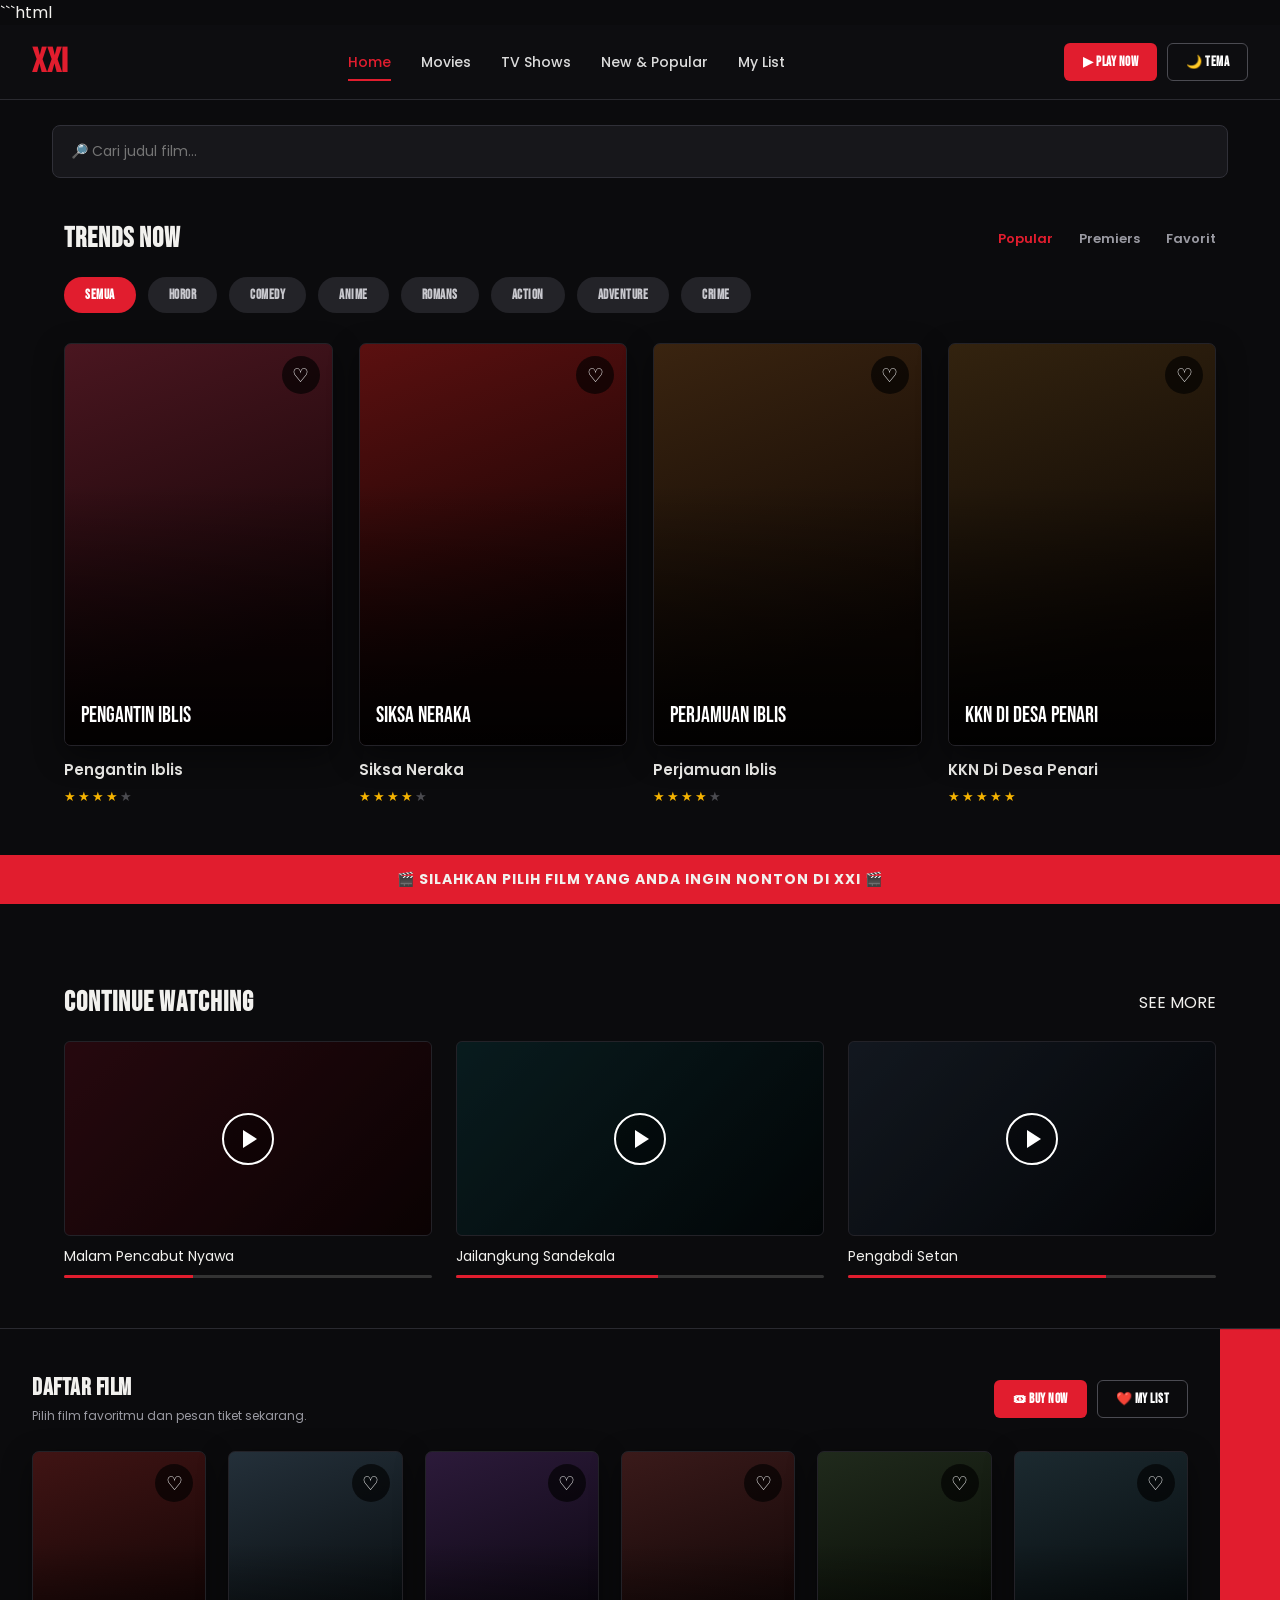
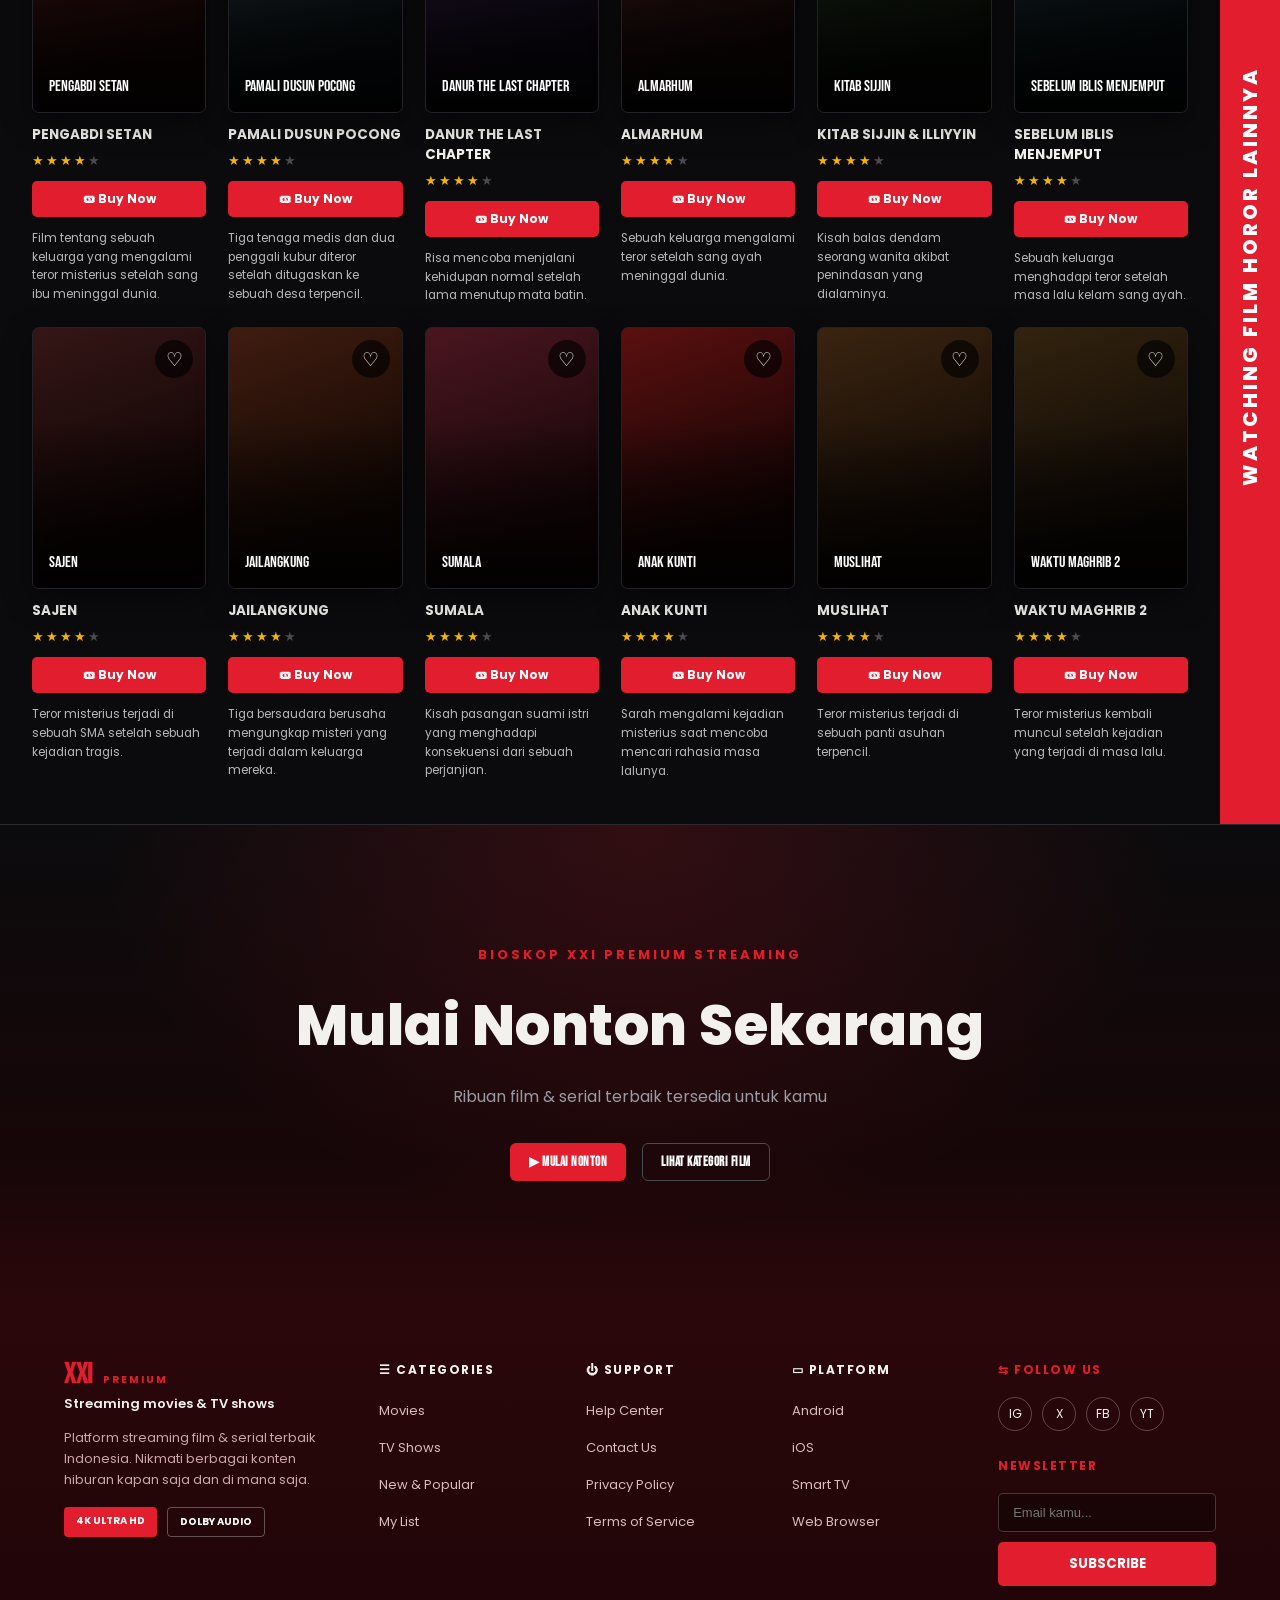
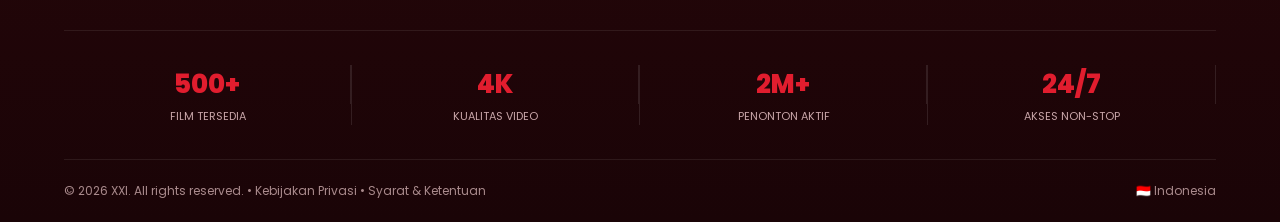
<file: film-bioskop.html>
```html
<!DOCTYPE html>
<html lang="id">

<head>
  <meta charset="UTF-8">
  <meta name="viewport" content="width=device-width, initial-scale=1.0">
  <title>XXI Premium | Film Bioskop</title>

  <link rel="preconnect" href="https://fonts.googleapis.com">
  <link href="https://fonts.googleapis.com/css2?family=Bebas+Neue&family=Poppins:wght@400;500;600;700;800&display=swap"
    rel="stylesheet">

  <style>
    :root {
      --bg: #0b0b0d;
      --card: #17171b;
      --red: #e11d2e;
      --line: #2a2a30;
      --text: #f2f1ee;
      --muted: #9a9aa2;
      --gold: #f5b301;
    }

    * {
      margin: 0;
      padding: 0;
      box-sizing: border-box;
    }

    html {
      scroll-behavior: smooth;
    }

    body {
      background: var(--bg);
      color: var(--text);
      font-family: 'Poppins', sans-serif;
      -webkit-font-smoothing: antialiased;
      transition: .3s;
    }

    body.light {
      --bg: #f4f4f4;
      --card: #ffffff;
      --line: #dddddd;
      --text: #171717;
      --muted: #666;
    }

    h1,
    h2,
    h3,
    .brand,
    .btn,
    .pill {
      font-family: 'Bebas Neue', 'Poppins', sans-serif;
      letter-spacing: .5px;
    }

    a {
      color: inherit;
      text-decoration: none;
    }

    ul {
      list-style: none;
    }

    button {
      font-family: 'Poppins', sans-serif;
    }

    .wrap {
      max-width: 1240px;
      margin: 0 auto;
      padding: 0 32px;
    }

    /* ================= NAVBAR ================= */

    header.top {
      border-bottom: 1px solid var(--line);
      background: rgba(14, 14, 17, .96);
      position: sticky;
      top: 0;
      z-index: 50;
      backdrop-filter: blur(10px);
    }

    .navbar {
      display: flex;
      align-items: center;
      justify-content: space-between;
      padding: 18px 32px;
      gap: 20px;
    }

    .brand {
      color: var(--red);
      font-size: 34px;
      font-weight: 700;
      line-height: 1;
    }

    .navlinks {
      display: flex;
      align-items: center;
      gap: 30px;
    }

    .navlinks a {
      font-size: 14px;
      font-weight: 500;
      color: #fff;
      opacity: .85;
      transition: .2s;
      position: relative;
    }

    .navlinks a:hover,
    .navlinks a.active {
      opacity: 1;
      color: var(--red);
    }

    .navlinks a.active::after {
      content: "";
      position: absolute;
      left: 0;
      right: 0;
      bottom: -8px;
      height: 2px;
      background: var(--red);
    }

    .navactions {
      display: flex;
      gap: 10px;
    }

    .btn {
      font-size: 13px;
      font-weight: 600;
      padding: 10px 18px;
      border-radius: 6px;
      cursor: pointer;
      border: 1px solid transparent;
      white-space: nowrap;
      transition: .2s;
    }

    .btn:hover {
      transform: translateY(-2px);
    }

    .btn-primary {
      background: var(--red);
      color: #fff;
    }

    .btn-primary:hover {
      background: #c8172a;
    }

    .btn-outline {
      background: transparent;
      color: #fff;
      border-color: #4b4b52;
    }

    .btn-outline:hover {
      border-color: #fff;
    }

    /* ================= SEARCH ================= */

    .search-box {
      max-width: 1240px;
      margin: 25px auto 0;
      padding: 0 32px;
    }

    .search-inner {
      position: relative;
    }

    .search-inner input {
      width: 100%;
      padding: 15px 50px 15px 18px;
      background: #17171b;
      border: 1px solid #303038;
      border-radius: 8px;
      color: #fff;
      font-family: 'Poppins';
      font-size: 14px;
      outline: none;
      transition: .2s;
    }

    .search-inner input:focus {
      border-color: var(--red);
    }

    .search-icon {
      position: absolute;
      right: 18px;
      top: 50%;
      transform: translateY(-50%);
      font-size: 20px;
    }

    /* ================= SECTION ================= */

    .section {
      padding: 44px 32px 10px;
    }

    .section-head {
      display: flex;
      align-items: center;
      justify-content: space-between;
      margin-bottom: 22px;
    }

    .section-head h2 {
      font-size: 28px;
      letter-spacing: 1px;
    }

    .tabs {
      display: flex;
      gap: 26px;
      font-size: 13px;
      font-weight: 600;
    }

    .tabs span {
      color: var(--muted);
      cursor: pointer;
    }

    .tabs span.active,
    .tabs span:hover {
      color: var(--red);
    }

    /* ================= PILLS ================= */

    .pills {
      display: flex;
      gap: 12px;
      flex-wrap: wrap;
      margin-bottom: 30px;
    }

    .pill {
      padding: 9px 20px;
      border-radius: 20px;
      background: #232328;
      font-size: 13px;
      font-weight: 600;
      color: #c8c8ce;
      cursor: pointer;
      border: 1px solid transparent;
      transition: .2s;
    }

    .pill.active {
      background: var(--red);
      color: #fff;
    }

    .pill:hover {
      background: #333;
      color: #fff;
    }

    /* ================= MOVIE POSTER ================= */

    .poster {
      aspect-ratio: 2 / 3;
      border-radius: 7px;
      position: relative;
      overflow: hidden;
      display: flex;
      align-items: flex-end;
      padding: 16px;
      box-shadow: 0 10px 30px rgba(0, 0, 0, .45);
      border: 1px solid #232228;
      background-size: cover;
      background-position: center;
      cursor: pointer;
      transition: .3s;
    }

    .poster:hover {
      transform: translateY(-7px);
      box-shadow: 0 18px 35px rgba(0, 0, 0, .6);
    }

    .poster::after {
      content: "";
      position: absolute;
      inset: 0;
      background: linear-gradient(
        180deg,
        rgba(0, 0, 0, 0) 35%,
        rgba(0, 0, 0, .9) 100%
      );
      z-index: 1;
    }

    .poster .ptitle {
      position: relative;
      z-index: 2;
      font-family: 'Bebas Neue';
      font-size: 22px;
      color: #fff;
    }

    .p1 { background: linear-gradient(160deg, #4a1620, #150507 75%); }
    .p2 { background: linear-gradient(160deg, #5b1010, #120303 75%); }
    .p3 { background: linear-gradient(160deg, #3a2410, #100804 75%); }
    .p4 { background: linear-gradient(160deg, #33230f, #0c0704 75%); }
    .p5 { background: linear-gradient(160deg, #401414, #110404 75%); }
    .p6 { background: linear-gradient(160deg, #24303a, #060a0c 75%); }
    .p7 { background: linear-gradient(160deg, #2c1a3a, #0a060f 75%); }
    .p8 { background: linear-gradient(160deg, #3a1a1a, #0f0505 75%); }
    .p9 { background: linear-gradient(160deg, #202a1c, #060a04 75%); }
    .p10 { background: linear-gradient(160deg, #1c2a30, #04090b 75%); }
    .p11 { background: linear-gradient(160deg, #351616, #0d0303 75%); }
    .p12 { background: linear-gradient(160deg, #401c10, #0f0602 75%); }

    /* ================= FAVORITE ================= */

    .favorite {
      position: absolute;
      top: 12px;
      right: 12px;
      z-index: 5;
      width: 38px;
      height: 38px;
      border-radius: 50%;
      border: none;
      background: rgba(0, 0, 0, .65);
      color: #fff;
      font-size: 19px;
      cursor: pointer;
      transition: .2s;
    }

    .favorite:hover {
      transform: scale(1.1);
    }

    .favorite.active {
      color: var(--red);
    }

    /* ================= MOVIE GRID ================= */

    .grid-4 {
      display: grid;
      grid-template-columns: repeat(4, 1fr);
      gap: 26px;
    }

    .movie-meta {
      margin-top: 12px;
    }

    .movie-meta .mtitle {
      font-size: 15px;
      font-weight: 600;
      margin-bottom: 6px;
    }

    .stars {
      color: var(--gold);
      font-size: 13px;
      letter-spacing: 2px;
    }

    .stars .off {
      color: #4a4a4f;
    }

    /* ================= BANNER ================= */

    .banner-strip {
      margin: 38px 0;
      background: var(--red);
      text-align: center;
      padding: 14px 20px;
      font-weight: 700;
      font-size: 14px;
      letter-spacing: 1px;
    }

    /* ================= CONTINUE WATCHING ================= */

    .cw-grid {
      display: grid;
      grid-template-columns: repeat(3, 1fr);
      gap: 24px;
    }

    .cw-item {
      position: relative;
      border-radius: 6px;
      overflow: hidden;
      aspect-ratio: 16 / 8.5;
      display: flex;
      align-items: center;
      justify-content: center;
      border: 1px solid #232228;
      background: linear-gradient(135deg, #3a0d16, #100304);
    }

    .cw2 {
      background: linear-gradient(135deg, #0d2a2e, #03080a);
    }

    .cw3 {
      background: linear-gradient(135deg, #1c2430, #05070a);
    }

    .cw-item::after {
      content: "";
      position: absolute;
      inset: 0;
      background: rgba(0, 0, 0, .35);
    }

    .play-btn {
      position: relative;
      z-index: 2;
      width: 52px;
      height: 52px;
      border-radius: 50%;
      border: 2px solid #fff;
      display: flex;
      align-items: center;
      justify-content: center;
      cursor: pointer;
      background: rgba(0, 0, 0, .35);
      transition: .2s;
    }

    .play-btn:hover {
      transform: scale(1.1);
      background: var(--red);
    }

    .play-btn::after {
      content: "";
      width: 0;
      height: 0;
      margin-left: 4px;
      border-top: 9px solid transparent;
      border-bottom: 9px solid transparent;
      border-left: 14px solid #fff;
    }

    .cw-caption {
      margin-top: 10px;
    }

    .cw-caption p {
      font-size: 14px;
      margin-bottom: 8px;
    }

    .progress {
      height: 3px;
      background: #333;
      border-radius: 2px;
      overflow: hidden;
    }

    .progress span {
      display: block;
      height: 100%;
      background: var(--red);
    }

    /* ================= MOVIE LIST ================= */

    .list-wrap {
      display: flex;
      align-items: stretch;
    }

    .list-main {
      flex: 1;
      padding: 44px 32px;
    }

    .list-top {
      display: flex;
      align-items: center;
      justify-content: space-between;
      margin-bottom: 26px;
      flex-wrap: wrap;
      gap: 16px;
    }

    .grid-6 {
      display: grid;
      grid-template-columns: repeat(6, 1fr);
      gap: 22px;
    }

    .movie-card {
      transition: .3s;
    }

    .movie-card.hidden {
      display: none;
    }

    .movie-card .poster {
      margin-bottom: 12px;
    }

    .movie-card .mtitle {
      font-size: 13.5px;
      text-transform: uppercase;
      font-weight: 700;
      margin-bottom: 6px;
    }

    .buy-btn {
      display: block;
      width: 100%;
      text-align: center;
      background: var(--red);
      color: #fff;
      font-size: 12px;
      font-weight: 700;
      padding: 9px 0;
      border-radius: 5px;
      margin: 10px 0 12px;
      cursor: pointer;
      border: none;
    }

    .buy-btn:hover {
      background: #c8172a;
    }

    .desc {
      font-size: 11.8px;
      line-height: 1.6;
      color: #b7b6bc;
    }

    .side-banner {
      writing-mode: vertical-rl;
      transform: rotate(180deg);
      background: var(--red);
      color: #fff;
      font-weight: 800;
      font-size: 20px;
      letter-spacing: 3px;
      display: flex;
      align-items: center;
      justify-content: center;
      width: 60px;
      flex-shrink: 0;
    }

    /* ================= HERO ================= */

    .hero {
      position: relative;
      padding: 120px 32px;
      text-align: center;
      overflow: hidden;
      background:
        radial-gradient(
          ellipse at 50% 0%,
          rgba(225, 29, 46, .18),
          transparent 60%
        ),
        linear-gradient(
          180deg,
          #0b0b0d 0%,
          #170608 70%,
          #2a070a 100%
        );
      border-top: 1px solid var(--line);
    }

    .hero-inner {
      position: relative;
      z-index: 2;
    }

    .eyebrow {
      color: var(--red);
      font-size: 13px;
      font-weight: 700;
      letter-spacing: 3px;
      margin-bottom: 18px;
    }

    .hero h1 {
      font-size: 56px;
      font-weight: 800;
      font-family: 'Poppins', sans-serif;
      margin-bottom: 16px;
    }

    .hero p {
      color: var(--muted);
      font-size: 16px;
      margin-bottom: 34px;
    }

    .hero-btns {
      display: flex;
      gap: 16px;
      justify-content: center;
    }

    /* ================= FOOTER ================= */

    footer {
      background: linear-gradient(180deg, #2a070a 0%, #1a0407 100%);
      padding: 60px 32px 0;
    }

    .footer-grid {
      display: grid;
      grid-template-columns: 1.3fr .8fr .8fr .8fr 1fr;
      gap: 32px;
      padding-bottom: 44px;
      border-bottom: 1px solid rgba(255, 255, 255, .08);
    }

    .footer-brand .brand {
      font-size: 28px;
      display: inline-block;
    }

    .tagline {
      font-size: 10px;
      letter-spacing: 2px;
      color: var(--red);
      font-weight: 700;
      margin-left: 6px;
    }

    .footer-sub {
      font-size: 13px;
      font-weight: 600;
      margin: 4px 0 14px;
    }

    .footer-desc {
      font-size: 13px;
      color: #c9a6a9;
      line-height: 1.6;
      margin-bottom: 16px;
    }

    .badges {
      display: flex;
      gap: 10px;
    }

    .badge {
      font-size: 10px;
      font-weight: 700;
      padding: 6px 12px;
      border-radius: 4px;
    }

    .badge.red {
      background: var(--red);
      color: #fff;
    }

    .badge.outline {
      border: 1px solid rgba(255, 255, 255, .3);
      color: #fff;
    }

    .footer-col h4 {
      font-size: 12px;
      letter-spacing: 1.5px;
      margin-bottom: 18px;
    }

    .footer-col ul li {
      margin-bottom: 12px;
    }

    .footer-col ul li a {
      font-size: 13px;
      color: #d8bcbe;
    }

    .footer-col ul li a:hover {
      color: #fff;
    }

    .social {
      display: flex;
      gap: 10px;
      margin-bottom: 26px;
    }

    .social a {
      width: 34px;
      height: 34px;
      border-radius: 50%;
      border: 1px solid rgba(255, 255, 255, .25);
      display: flex;
      align-items: center;
      justify-content: center;
      font-size: 12px;
    }

    .social a:hover {
      background: var(--red);
    }

    .newsletter-input {
      width: 100%;
      padding: 11px 14px;
      border-radius: 5px;
      border: 1px solid rgba(255, 255, 255, .2);
      background: rgba(0, 0, 0, .3);
      color: #fff;
      font-size: 13px;
      margin-bottom: 10px;
    }

    .subscribe-btn {
      width: 100%;
      background: var(--red);
      color: #fff;
      border: none;
      padding: 12px;
      border-radius: 5px;
      font-weight: 700;
      cursor: pointer;
    }

    .stats-bar {
      display: grid;
      grid-template-columns: repeat(4, 1fr);
      text-align: center;
      padding: 34px 0;
    }

    .stats-bar div {
      border-right: 1px solid rgba(255, 255, 255, .1);
    }

    .stats-bar div:last-child {
      border-right: none;
    }

    .stats-bar .num {
      font-size: 26px;
      font-weight: 800;
      color: var(--red);
    }

    .stats-bar .label {
      font-size: 11px;
      color: #c9a6a9;
      margin-top: 4px;
    }

    .footer-bottom {
      display: flex;
      justify-content: space-between;
      padding: 22px 0;
      border-top: 1px solid rgba(255, 255, 255, .08);
      font-size: 12px;
      color: #a98a8c;
    }

    /* ================= MODAL ================= */

    .modal-overlay {
      position: fixed;
      inset: 0;
      background: rgba(0, 0, 0, .78);
      display: none;
      align-items: center;
      justify-content: center;
      z-index: 200;
      padding: 20px;
      backdrop-filter: blur(5px);
    }

    .modal-overlay.open {
      display: flex;
    }

    .modal-box {
      background: #151518;
      border: 1px solid var(--line);
      border-radius: 10px;
      width: 100%;
      max-width: 440px;
      max-height: 90vh;
      overflow-y: auto;
      padding: 28px;
      position: relative;
      box-shadow: 0 20px 60px rgba(0, 0, 0, .6);
      animation: modalPop .2s ease;
    }

    @keyframes modalPop {
      from {
        opacity: 0;
        transform: scale(.96);
      }

      to {
        opacity: 1;
        transform: scale(1);
      }
    }

    .modal-close {
      position: absolute;
      top: 14px;
      right: 16px;
      background: none;
      border: none;
      color: var(--muted);
      font-size: 20px;
      cursor: pointer;
    }

    .modal-eyebrow {
      color: var(--red);
      font-size: 12px;
      font-weight: 700;
      letter-spacing: 1.5px;
      margin-bottom: 6px;
    }

    .modal-title {
      font-size: 22px;
      font-weight: 700;
      margin-bottom: 20px;
    }

    .field {
      margin-bottom: 16px;
    }

    .field label {
      display: block;
      font-size: 12px;
      font-weight: 600;
      color: var(--muted);
      margin-bottom: 7px;
    }

    .field input,
    .field select {
      width: 100%;
      padding: 11px 13px;
      border-radius: 6px;
      border: 1px solid #33333a;
      background: #0e0e11;
      color: #fff;
      font-size: 13px;
    }

    /* ================= SEAT ================= */

    .screen {
      text-align: center;
      padding: 9px;
      margin: 10px 0 20px;
      background: #333;
      border-radius: 50%;
      font-size: 11px;
      letter-spacing: 2px;
      color: #bbb;
    }

    .seat-grid {
      display: grid;
      grid-template-columns: repeat(6, 1fr);
      gap: 7px;
      margin-bottom: 18px;
    }

    .seat {
      border: none;
      border-radius: 5px;
      padding: 8px 2px;
      background: #33343a;
      color: #fff;
      cursor: pointer;
      font-size: 10px;
      transition: .2s;
    }

    .seat:hover {
      background: #555;
    }

    .seat.selected {
      background: var(--red);
    }

    .seat.occupied {
      background: #161619;
      color: #555;
      cursor: not-allowed;
    }

    .seat-info {
      font-size: 12px;
      color: var(--muted);
      margin-bottom: 15px;
    }

    .modal-submit {
      width: 100%;
      background: var(--red);
      color: #fff;
      border: none;
      padding: 13px;
      border-radius: 6px;
      font-weight: 700;
      cursor: pointer;
    }

    /* ================= DETAIL MODAL ================= */

    .detail-poster {
      height: 230px;
      border-radius: 8px;
      margin-bottom: 18px;
      background-size: cover;
      background-position: center;
      display: flex;
      align-items: flex-end;
      padding: 18px;
      position: relative;
      overflow: hidden;
    }

    .detail-poster::after {
      content: "";
      position: absolute;
      inset: 0;
      background: linear-gradient(transparent, rgba(0, 0, 0, .9));
    }

    .detail-poster h2 {
      position: relative;
      z-index: 2;
      font-size: 30px;
    }

    .detail-info {
      display: flex;
      gap: 10px;
      flex-wrap: wrap;
      margin-bottom: 15px;
    }

    .detail-tag {
      padding: 5px 10px;
      background: #29292e;
      border-radius: 15px;
      font-size: 11px;
      color: #ccc;
    }

    .detail-desc {
      color: #aaa;
      font-size: 13px;
      line-height: 1.7;
      margin-bottom: 20px;
    }

    /* ================= CONFIRM ================= */

    .confirm-view {
      display: none;
      text-align: center;
    }

    .confirm-view.show {
      display: block;
    }

    .confirm-icon {
      width: 56px;
      height: 56px;
      border-radius: 50%;
      background: rgba(225, 29, 46, .15);
      color: var(--red);
      font-size: 28px;
      display: flex;
      align-items: center;
      justify-content: center;
      margin: 0 auto 16px;
    }

    .confirm-view h3 {
      margin-bottom: 8px;
    }

    .confirm-view p {
      font-size: 13px;
      color: var(--muted);
      margin-bottom: 18px;
      line-height: 1.6;
    }

    .confirm-detail {
      background: #0e0e11;
      border: 1px solid #232228;
      border-radius: 8px;
      padding: 14px 16px;
      text-align: left;
      font-size: 13px;
      margin-bottom: 18px;
    }

    .confirm-detail div {
      display: flex;
      justify-content: space-between;
      padding: 5px 0;
      gap: 20px;
    }

    .confirm-detail span:first-child {
      color: var(--muted);
    }

    .confirm-detail span:last-child {
      font-weight: 600;
      text-align: right;
    }

    .modal-done-btn {
      width: 100%;
      background: transparent;
      border: 1px solid #4b4b52;
      color: #fff;
      padding: 12px;
      border-radius: 6px;
      cursor: pointer;
    }

    /* ================= TOAST ================= */

    .toast {
      position: fixed;
      bottom: 28px;
      right: 28px;
      z-index: 300;
      background: #151518;
      border: 1px solid var(--line);
      border-left: 4px solid var(--red);
      border-radius: 8px;
      padding: 16px 20px;
      display: flex;
      align-items: center;
      gap: 12px;
      box-shadow: 0 12px 40px rgba(0, 0, 0, .5);
      transform: translateY(30px);
      opacity: 0;
      pointer-events: none;
      transition: .3s;
      max-width: 330px;
    }

    .toast.show {
      transform: translateY(0);
      opacity: 1;
    }

    .toast-icon {
      width: 32px;
      height: 32px;
      border-radius: 50%;
      background: rgba(225, 29, 46, .15);
      color: var(--red);
      display: flex;
      align-items: center;
      justify-content: center;
    }

    .toast-text strong {
      display: block;
      font-size: 13px;
    }

    .toast-text span {
      font-size: 12px;
      color: var(--muted);
    }

    /* ================= TRAILER ================= */

    .trailer-box {
      max-width: 700px;
    }

    .trailer-screen {
      aspect-ratio: 16 / 9;
      background:
        radial-gradient(circle, #451018, #080809 70%);
      border-radius: 8px;
      display: flex;
      align-items: center;
      justify-content: center;
      position: relative;
      overflow: hidden;
      margin-bottom: 18px;
    }

    .trailer-screen::before {
      content: "TRAILER";
      position: absolute;
      font-family: 'Bebas Neue';
      font-size: 70px;
      color: rgba(255, 255, 255, .06);
      letter-spacing: 8px;
    }

    .big-play {
      width: 70px;
      height: 70px;
      border-radius: 50%;
      background: var(--red);
      color: #fff;
      border: none;
      font-size: 25px;
      cursor: pointer;
      z-index: 2;
    }

    /* ================= BACK TOP ================= */

    #backTop {
      position: fixed;
      bottom: 28px;
      left: 28px;
      width: 44px;
      height: 44px;
      border-radius: 50%;
      border: none;
      background: var(--red);
      color: #fff;
      font-size: 18px;
      cursor: pointer;
      display: none;
      z-index: 100;
      box-shadow: 0 5px 20px rgba(0, 0, 0, .4);
    }

    #backTop.show {
      display: block;
    }

    /* ================= RESPONSIVE ================= */

    @media (max-width: 980px) {

      .navlinks {
        display: none;
      }

      .grid-4 {
        grid-template-columns: repeat(2, 1fr);
      }

      .grid-6 {
        grid-template-columns: repeat(3, 1fr);
      }

      .cw-grid {
        grid-template-columns: 1fr;
      }

      .footer-grid {
        grid-template-columns: 1fr 1fr;
      }

      .footer-brand {
        grid-column: 1 / -1;
      }

      .hero h1 {
        font-size: 38px;
      }

      .stats-bar {
        grid-template-columns: repeat(2, 1fr);
        row-gap: 20px;
      }
    }

    @media (max-width: 560px) {

      .navbar {
        padding: 16px;
      }

      .navactions .btn-outline {
        display: none;
      }

      .search-box {
        padding: 0 16px;
      }

      .section {
        padding-left: 16px;
        padding-right: 16px;
      }

      .grid-4,
      .grid-6 {
        grid-template-columns: repeat(2, 1fr);
        gap: 14px;
      }

      .footer-grid {
        grid-template-columns: 1fr;
      }

      .side-banner {
        display: none;
      }

      .list-main {
        padding: 30px 16px;
      }

      .hero {
        padding: 80px 20px;
      }

      .hero h1 {
        font-size: 32px;
      }

      .footer-bottom {
        flex-direction: column;
        gap: 10px;
      }

      .seat-grid {
        gap: 5px;
      }

      .seat {
        font-size: 9px;
        padding: 7px 1px;
      }
    }
  </style>
</head>

<body>

  <!-- ================= NAVBAR ================= -->

  <header class="top">
    <div class="navbar">

      <div class="brand">XXI</div>

      <nav class="navlinks">
        <a href="#" class="active">Home</a>
        <a href="#movies">Movies</a>
        <a href="#continue">TV Shows</a>
        <a href="#movies">New & Popular</a>
        <a href="#myList">My List</a>
      </nav>

      <div class="navactions">
        <button class="btn btn-primary" onclick="openTrailer('Film Pilihan XXI')">
          ▶ Play Now
        </button>

        <button class="btn btn-outline" onclick="toggleTheme()">
          🌙 Tema
        </button>
      </div>

    </div>
  </header>


  <!-- ================= SEARCH ================= -->

  <div class="search-box">
    <div class="search-inner">
      <input
        type="text"
        id="searchInput"
        placeholder="🔎 Cari judul film..."
        onkeyup="searchMovie()">
    </div>
  </div>


  <!-- ================= TRENDS ================= -->

  <section class="section">

    <div class="wrap">

      <div class="section-head">
        <h2>Trends Now</h2>

        <div class="tabs">
          <span class="active">Popular</span>
          <span>Premiers</span>
          <span>Favorit</span>
        </div>
      </div>


      <div class="pills genre-filter">

        <div class="pill active" data-genre="all">Semua</div>
        <div class="pill" data-genre="Horor">Horor</div>
        <div class="pill" data-genre="Comedy">Comedy</div>
        <div class="pill" data-genre="Anime">Anime</div>
        <div class="pill" data-genre="Romans">Romans</div>
        <div class="pill" data-genre="Action">Action</div>
        <div class="pill" data-genre="Adventure">Adventure</div>
        <div class="pill" data-genre="Crime">Crime</div>

      </div>


      <div class="grid-4">

        <div class="trend-card">
          <div class="poster p1"
            onclick="openDetail('Pengantin Iblis','Horor','8.5','1j 40m','Film ini menceritakan kisah misterius dan teror yang dialami sebuah keluarga.')">

            <button class="favorite"
              onclick="toggleFavorite(event,this,'Pengantin Iblis')">♡</button>

            <span class="ptitle">PENGANTIN IBLIS</span>
          </div>

          <div class="movie-meta">
            <div class="mtitle">Pengantin Iblis</div>
            <div class="stars">★★★★<span class="off">★</span></div>
          </div>
        </div>


        <div class="trend-card">
          <div class="poster p2"
            onclick="openDetail('Siksa Neraka','Horor','8.2','1j 35m','Film horor tentang perjalanan mengerikan yang penuh misteri.')">

            <button class="favorite"
              onclick="toggleFavorite(event,this,'Siksa Neraka')">♡</button>

            <span class="ptitle">SIKSA NERAKA</span>
          </div>

          <div class="movie-meta">
            <div class="mtitle">Siksa Neraka</div>
            <div class="stars">★★★★<span class="off">★</span></div>
          </div>
        </div>


        <div class="trend-card">
          <div class="poster p3"
            onclick="openDetail('Perjamuan Iblis','Horor','8.0','1j 45m','Kisah keluarga yang menghadapi kejadian misterius setelah sebuah perjamuan.')">

            <button class="favorite"
              onclick="toggleFavorite(event,this,'Perjamuan Iblis')">♡</button>

            <span class="ptitle">PERJAMUAN IBLIS</span>
          </div>

          <div class="movie-meta">
            <div class="mtitle">Perjamuan Iblis</div>
            <div class="stars">★★★★<span class="off">★</span></div>
          </div>
        </div>


        <div class="trend-card">
          <div class="poster p4"
            onclick="openDetail('KKN Di Desa Penari','Horor','8.7','1j 50m','Sekelompok mahasiswa mengalami kejadian misterius ketika melakukan kegiatan di sebuah desa.')">

            <button class="favorite"
              onclick="toggleFavorite(event,this,'KKN Di Desa Penari')">♡</button>

            <span class="ptitle">KKN DI DESA PENARI</span>
          </div>

          <div class="movie-meta">
            <div class="mtitle">KKN Di Desa Penari</div>
            <div class="stars">★★★★★</div>
          </div>
        </div>

      </div>

    </div>

  </section>


  <div class="banner-strip">
    🎬 SILAHKAN PILIH FILM YANG ANDA INGIN NONTON DI XXI 🎬
  </div>


  <!-- ================= CONTINUE WATCHING ================= -->

  <section class="section" id="continue">

    <div class="wrap">

      <div class="section-head">
        <h2>Continue Watching</h2>
        <span class="see-more">SEE MORE</span>
      </div>

      <div class="cw-grid">

        <div>
          <div class="cw-item cw1">
            <div class="play-btn"
              onclick="openTrailer('Malam Pencabut Nyawa')"></div>
          </div>

          <div class="cw-caption">
            <p>Malam Pencabut Nyawa</p>
            <div class="progress">
              <span style="width:35%;"></span>
            </div>
          </div>
        </div>


        <div>
          <div class="cw-item cw2">
            <div class="play-btn"
              onclick="openTrailer('Jailangkung Sandekala')"></div>
          </div>

          <div class="cw-caption">
            <p>Jailangkung Sandekala</p>
            <div class="progress">
              <span style="width:55%;"></span>
            </div>
          </div>
        </div>


        <div>
          <div class="cw-item cw3">
            <div class="play-btn"
              onclick="openTrailer('Pengabdi Setan')"></div>
          </div>

          <div class="cw-caption">
            <p>Pengabdi Setan</p>
            <div class="progress">
              <span style="width:70%;"></span>
            </div>
          </div>
        </div>

      </div>

    </div>

  </section>


  <!-- ================= DAFTAR FILM ================= -->

  <section id="movies" style="border-top:1px solid var(--line); margin-top:40px;">

    <div class="list-wrap">

      <div class="list-main">

        <div class="list-top">

          <div>
            <h2>Daftar Film</h2>
            <p style="color:var(--muted);font-size:12px;margin-top:5px;">
              Pilih film favoritmu dan pesan tiket sekarang.
            </p>
          </div>

          <div class="navactions">
            <button class="btn btn-primary"
              onclick="openBooking('')">
              🎟 Buy Now
            </button>

            <button class="btn btn-outline"
              onclick="showMyList()">
              ❤️ My List
            </button>
          </div>

        </div>


        <div class="grid-6" id="movieGrid">


          <!-- FILM 1 -->

          <div class="movie-card"
            data-title="Pengabdi Setan"
            data-genre="Horor">

            <div class="poster p5"
              onclick="openDetail('Pengabdi Setan','Horor','8.8','1j 47m','Sebuah keluarga mengalami teror misterius setelah meninggalnya sang ibu.')">

              <button class="favorite"
                onclick="toggleFavorite(event,this,'Pengabdi Setan')">♡</button>

              <span class="ptitle" style="font-size:16px;">
                PENGABDI SETAN
              </span>

            </div>

            <div class="mtitle">Pengabdi Setan</div>

            <div class="stars">
              ★★★★<span class="off">★</span>
            </div>

            <button class="buy-btn"
              onclick="openBooking('Pengabdi Setan')">
              🎟 Buy Now
            </button>

            <p class="desc">
              Film tentang sebuah keluarga yang mengalami teror misterius setelah sang ibu meninggal dunia.
            </p>

          </div>


          <!-- FILM 2 -->

          <div class="movie-card"
            data-title="Pamali Dusun Pocong"
            data-genre="Horor">

            <div class="poster p6"
              onclick="openDetail('Pamali Dusun Pocong','Horor','8.1','1j 38m','Tiga tenaga medis dan dua penggali kubur mendapat tugas di sebuah desa terpencil.')">

              <button class="favorite"
                onclick="toggleFavorite(event,this,'Pamali Dusun Pocong')">♡</button>

              <span class="ptitle" style="font-size:16px;">
                PAMALI DUSUN POCONG
              </span>

            </div>

            <div class="mtitle">Pamali Dusun Pocong</div>

            <div class="stars">
              ★★★★<span class="off">★</span>
            </div>

            <button class="buy-btn"
              onclick="openBooking('Pamali Dusun Pocong')">
              🎟 Buy Now
            </button>

            <p class="desc">
              Tiga tenaga medis dan dua penggali kubur diteror setelah ditugaskan ke sebuah desa terpencil.
            </p>

          </div>


          <!-- FILM 3 -->

          <div class="movie-card"
            data-title="Danur The Last Chapter"
            data-genre="Horor">

            <div class="poster p7"
              onclick="openDetail('Danur The Last Chapter','Horor','8.0','1j 42m','Risa mencoba menjalani hidup normal setelah bertahun-tahun berhubungan dengan teman-teman hantunya.')">

              <button class="favorite"
                onclick="toggleFavorite(event,this,'Danur The Last Chapter')">♡</button>

              <span class="ptitle" style="font-size:16px;">
                DANUR THE LAST CHAPTER
              </span>

            </div>

            <div class="mtitle">Danur The Last Chapter</div>

            <div class="stars">
              ★★★★<span class="off">★</span>
            </div>

            <button class="buy-btn"
              onclick="openBooking('Danur The Last Chapter')">
              🎟 Buy Now
            </button>

            <p class="desc">
              Risa mencoba menjalani kehidupan normal setelah lama menutup mata batin.
            </p>

          </div>


          <!-- FILM 4 -->

          <div class="movie-card"
            data-title="Almarhum"
            data-genre="Horor">

            <div class="poster p8"
              onclick="openDetail('Almarhum','Horor','8.3','1j 40m','Sebuah keluarga mengalami kejadian misterius setelah sang ayah meninggal dunia.')">

              <button class="favorite"
                onclick="toggleFavorite(event,this,'Almarhum')">♡</button>

              <span class="ptitle" style="font-size:16px;">
                ALMARHUM
              </span>

            </div>

            <div class="mtitle">Almarhum</div>

            <div class="stars">
              ★★★★<span class="off">★</span>
            </div>

            <button class="buy-btn"
              onclick="openBooking('Almarhum')">
              🎟 Buy Now
            </button>

            <p class="desc">
              Sebuah keluarga mengalami teror setelah sang ayah meninggal dunia.
            </p>

          </div>


          <!-- FILM 5 -->

          <div class="movie-card"
            data-title="Kitab Sijjin & Illiyyin"
            data-genre="Horor">

            <div class="poster p9"
              onclick="openDetail('Kitab Sijjin & Illiyyin','Horor','8.4','1j 46m','Kisah balas dendam seorang wanita yang menyimpan kebencian selama bertahun-tahun.')">

              <button class="favorite"
                onclick="toggleFavorite(event,this,'Kitab Sijjin & Illiyyin')">♡</button>

              <span class="ptitle" style="font-size:16px;">
                KITAB SIJJIN
              </span>

            </div>

            <div class="mtitle">Kitab Sijjin & Illiyyin</div>

            <div class="stars">
              ★★★★<span class="off">★</span>
            </div>

            <button class="buy-btn"
              onclick="openBooking('Kitab Sijjin & Illiyyin')">
              🎟 Buy Now
            </button>

            <p class="desc">
              Kisah balas dendam seorang wanita akibat penindasan yang dialaminya.
            </p>

          </div>


          <!-- FILM 6 -->

          <div class="movie-card"
            data-title="Sebelum Iblis Menjemput"
            data-genre="Horor">

            <div class="poster p10"
              onclick="openDetail('Sebelum Iblis Menjemput','Horor','8.5','1j 50m','Satu keluarga menghadapi teror setelah masa lalu kelam sang ayah terbongkar.')">

              <button class="favorite"
                onclick="toggleFavorite(event,this,'Sebelum Iblis Menjemput')">♡</button>

              <span class="ptitle" style="font-size:16px;">
                SEBELUM IBLIS MENJEMPUT
              </span>

            </div>

            <div class="mtitle">Sebelum Iblis Menjemput</div>

            <div class="stars">
              ★★★★<span class="off">★</span>
            </div>

            <button class="buy-btn"
              onclick="openBooking('Sebelum Iblis Menjemput')">
              🎟 Buy Now
            </button>

            <p class="desc">
              Sebuah keluarga menghadapi teror setelah masa lalu kelam sang ayah.
            </p>

          </div>


          <!-- FILM 7 -->

          <div class="movie-card"
            data-title="Sajen"
            data-genre="Horor">

            <div class="poster p11"
              onclick="openDetail('Sajen','Horor','7.9','1j 35m','Teror misterius terjadi di sebuah sekolah setelah kejadian tragis.')">

              <button class="favorite"
                onclick="toggleFavorite(event,this,'Sajen')">♡</button>

              <span class="ptitle" style="font-size:16px;">
                SAJEN
              </span>

            </div>

            <div class="mtitle">Sajen</div>

            <div class="stars">
              ★★★★<span class="off">★</span>
            </div>

            <button class="buy-btn"
              onclick="openBooking('Sajen')">
              🎟 Buy Now
            </button>

            <p class="desc">
              Teror misterius terjadi di sebuah SMA setelah sebuah kejadian tragis.
            </p>

          </div>


          <!-- FILM 8 -->

          <div class="movie-card"
            data-title="Jailangkung"
            data-genre="Horor">

            <div class="poster p12"
              onclick="openDetail('Jailangkung','Horor','8.0','1j 38m','Tiga bersaudara mencoba mengungkap misteri yang terjadi pada keluarga mereka.')">

              <button class="favorite"
                onclick="toggleFavorite(event,this,'Jailangkung')">♡</button>

              <span class="ptitle" style="font-size:16px;">
                JAILANGKUNG
              </span>

            </div>

            <div class="mtitle">Jailangkung</div>

            <div class="stars">
              ★★★★<span class="off">★</span>
            </div>

            <button class="buy-btn"
              onclick="openBooking('Jailangkung')">
              🎟 Buy Now
            </button>

            <p class="desc">
              Tiga bersaudara berusaha mengungkap misteri yang terjadi dalam keluarga mereka.
            </p>

          </div>


          <!-- FILM 9 -->

          <div class="movie-card"
            data-title="Sumala"
            data-genre="Horor">

            <div class="poster p1"
              onclick="openDetail('Sumala','Horor','8.6','1j 43m','Sepasang suami istri melakukan perjanjian misterius demi mendapatkan anak.')">

              <button class="favorite"
                onclick="toggleFavorite(event,this,'Sumala')">♡</button>

              <span class="ptitle" style="font-size:16px;">
                SUMALA
              </span>

            </div>

            <div class="mtitle">Sumala</div>

            <div class="stars">
              ★★★★<span class="off">★</span>
            </div>

            <button class="buy-btn"
              onclick="openBooking('Sumala')">
              🎟 Buy Now
            </button>

            <p class="desc">
              Kisah pasangan suami istri yang menghadapi konsekuensi dari sebuah perjanjian.
            </p>

          </div>


          <!-- FILM 10 -->

          <div class="movie-card"
            data-title="Anak Kunti"
            data-genre="Horor">

            <div class="poster p2"
              onclick="openDetail('Anak Kunti','Horor','8.1','1j 37m','Sarah mengalami kejadian misterius yang membawanya menemukan rahasia masa lalu.')">

              <button class="favorite"
                onclick="toggleFavorite(event,this,'Anak Kunti')">♡</button>

              <span class="ptitle" style="font-size:16px;">
                ANAK KUNTI
              </span>

            </div>

            <div class="mtitle">Anak Kunti</div>

            <div class="stars">
              ★★★★<span class="off">★</span>
            </div>

            <button class="buy-btn"
              onclick="openBooking('Anak Kunti')">
              🎟 Buy Now
            </button>

            <p class="desc">
              Sarah mengalami kejadian misterius saat mencoba mencari rahasia masa lalunya.
            </p>

          </div>


          <!-- FILM 11 -->

          <div class="movie-card"
            data-title="Muslihat"
            data-genre="Horor">

            <div class="poster p3"
              onclick="openDetail('Muslihat','Horor','7.8','1j 36m','Anak-anak dan pengurus sebuah panti mengalami kejadian mistis.')">

              <button class="favorite"
                onclick="toggleFavorite(event,this,'Muslihat')">♡</button>

              <span class="ptitle" style="font-size:16px;">
                MUSLIHAT
              </span>

            </div>

            <div class="mtitle">Muslihat</div>

            <div class="stars">
              ★★★★<span class="off">★</span>
            </div>

            <button class="buy-btn"
              onclick="openBooking('Muslihat')">
              🎟 Buy Now
            </button>

            <p class="desc">
              Teror misterius terjadi di sebuah panti asuhan terpencil.
            </p>

          </div>


          <!-- FILM 12 -->

          <div class="movie-card"
            data-title="Waktu Maghrib 2"
            data-genre="Horor">

            <div class="poster p4"
              onclick="openDetail('Waktu Maghrib 2','Horor','8.3','1j 42m','Teror misterius kembali muncul di sebuah desa setelah kejadian masa lalu.')">

              <button class="favorite"
                onclick="toggleFavorite(event,this,'Waktu Maghrib 2')">♡</button>

              <span class="ptitle" style="font-size:16px;">
                WAKTU MAGHRIB 2
              </span>

            </div>

            <div class="mtitle">Waktu Maghrib 2</div>

            <div class="stars">
              ★★★★<span class="off">★</span>
            </div>

            <button class="buy-btn"
              onclick="openBooking('Waktu Maghrib 2')">
              🎟 Buy Now
            </button>

            <p class="desc">
              Teror misterius kembali muncul setelah kejadian yang terjadi di masa lalu.
            </p>

          </div>

        </div>

      </div>

      <div class="side-banner">
        WATCHING FILM HOROR LAINNYA
      </div>

    </div>

  </section>


  <!-- ================= HERO ================= -->

  <section class="hero">

    <div class="hero-inner">

      <div class="eyebrow">
        BIOSKOP XXI PREMIUM STREAMING
      </div>

      <h1>
        Mulai Nonton Sekarang
      </h1>

      <p>
        Ribuan film & serial terbaik tersedia untuk kamu
      </p>

      <div class="hero-btns">

        <button class="btn btn-primary"
          onclick="openTrailer('Film Pilihan XXI')">
          ▶ Mulai Nonton
        </button>

        <button class="btn btn-outline"
          onclick="document.getElementById('movies').scrollIntoView()">
          Lihat Kategori Film
        </button>

      </div>

    </div>

  </section>


  <!-- ================= FOOTER ================= -->

  <footer>

    <div class="wrap">

      <div class="footer-grid">

        <div class="footer-brand">

          <span class="brand">XXI</span>
          <span class="tagline">PREMIUM</span>

          <div class="footer-sub">
            Streaming movies & TV shows
          </div>

          <p class="footer-desc">
            Platform streaming film & serial terbaik Indonesia.
            Nikmati berbagai konten hiburan kapan saja dan di mana saja.
          </p>

          <div class="badges">
            <div class="badge red">4K ULTRA HD</div>
            <div class="badge outline">DOLBY AUDIO</div>
          </div>

        </div>


        <div class="footer-col">

          <h4>☰ CATEGORIES</h4>

          <ul>
            <li><a href="#movies">Movies</a></li>
            <li><a href="#continue">TV Shows</a></li>
            <li><a href="#movies">New & Popular</a></li>
            <li><a href="#myList">My List</a></li>
          </ul>

        </div>


        <div class="footer-col">

          <h4>⏻ SUPPORT</h4>

          <ul>
            <li><a href="#">Help Center</a></li>
            <li><a href="#">Contact Us</a></li>
            <li><a href="#">Privacy Policy</a></li>
            <li><a href="#">Terms of Service</a></li>
          </ul>

        </div>


        <div class="footer-col">

          <h4>▭ PLATFORM</h4>

          <ul>
            <li><a href="#">Android</a></li>
            <li><a href="#">iOS</a></li>
            <li><a href="#">Smart TV</a></li>
            <li><a href="#">Web Browser</a></li>
          </ul>

        </div>


        <div class="footer-col">

          <h4 style="color:var(--red);">
            ⇆ FOLLOW US
          </h4>

          <div class="social">
            <a href="#">IG</a>
            <a href="#">X</a>
            <a href="#">FB</a>
            <a href="#">YT</a>
          </div>

          <h4 style="color:var(--red);">
            NEWSLETTER
          </h4>

          <input
            class="newsletter-input"
            type="email"
            placeholder="Email kamu...">

          <button class="subscribe-btn"
            onclick="subscribeNewsletter()">
            SUBSCRIBE
          </button>

        </div>

      </div>


      <div class="stats-bar">

        <div>
          <div class="num">500+</div>
          <div class="label">FILM TERSEDIA</div>
        </div>

        <div>
          <div class="num">4K</div>
          <div class="label">KUALITAS VIDEO</div>
        </div>

        <div>
          <div class="num">2M+</div>
          <div class="label">PENONTON AKTIF</div>
        </div>

        <div>
          <div class="num">24/7</div>
          <div class="label">AKSES NON-STOP</div>
        </div>

      </div>


      <div class="footer-bottom">

        <span>
          © 2026 XXI. All rights reserved.
          • Kebijakan Privasi
          • Syarat & Ketentuan
        </span>

        <span>
          🇮🇩 Indonesia
        </span>

      </div>

    </div>

  </footer>


  <!-- ================= BOOKING MODAL ================= -->

  <div class="modal-overlay" id="bookingModal">

    <div class="modal-box">

      <button class="modal-close"
        onclick="closeModal('bookingModal')">
        ✕
      </button>


      <div id="bookingFormView">

        <div class="modal-eyebrow">
          PEMESANAN TIKET
        </div>

        <div class="modal-title">
          Isi Data Pemesanan
        </div>


        <div class="field">

          <label>Judul Film</label>

          <input
            type="text"
            id="fFilm"
            readonly>

        </div>


        <div class="field">

          <label>Nama Pemesan</label>

          <input
            type="text"
            id="fNama"
            placeholder="Masukkan nama kamu">

        </div>


        <div class="field">

          <label>Tanggal</label>

          <input
            type="date"
            id="fTanggal">

        </div>


        <div class="field">

          <label>Jam Tayang</label>

          <select id="fJam">

            <option value="">
              Pilih jam tayang
            </option>

            <option>13:00</option>
            <option>15:30</option>
            <option>18:00</option>
            <option>20:30</option>

          </select>

        </div>


        <div class="field">

          <label>Pilih Kursi</label>

          <div class="screen">
            SCREEN
          </div>

          <div class="seat-grid" id="seatGrid"></div>

          <div class="seat-info">
            Kursi dipilih:
            <strong id="selectedSeatText">Belum ada</strong>
          </div>

        </div>


        <button
          class="modal-submit"
          onclick="submitBooking()">
          Konfirmasi Pesanan
        </button>

      </div>


      <!-- CONFIRMATION -->

      <div id="confirmView"
        class="confirm-view">

        <div class="confirm-icon">
          ✓
        </div>

        <h3>
          Pesanan Berhasil!
        </h3>

        <p>
          Tiket kamu berhasil dicatat.
          Simpan detail berikut.
        </p>


        <div class="confirm-detail">

          <div>
            <span>Film</span>
            <span id="cFilm">-</span>
          </div>

          <div>
            <span>Nama</span>
            <span id="cNama">-</span>
          </div>

          <div>
            <span>Tanggal</span>
            <span id="cTanggal">-</span>
          </div>

          <div>
            <span>Jam</span>
            <span id="cJam">-</span>
          </div>

          <div>
            <span>Kursi</span>
            <span id="cKursi">-</span>
          </div>

        </div>


        <button
          class="modal-done-btn"
          onclick="closeModal('bookingModal')">
          Selesai
        </button>

      </div>

    </div>

  </div>


  <!-- ================= DETAIL MODAL ================= -->

  <div class="modal-overlay"
    id="detailModal">

    <div class="modal-box">

      <button class="modal-close"
        onclick="closeModal('detailModal')">
        ✕
      </button>


      <div
        class="detail-poster"
        id="detailPoster">

        <h2 id="detailTitle">
          Film
        </h2>

      </div>


      <div class="detail-info">

        <span class="detail-tag"
          id="detailGenre">
          Horor
        </span>

        <span class="detail-tag">
          ⭐ <span id="detailRating">8.5</span>
        </span>

        <span class="detail-tag"
          id="detailDuration">
          1j 40m
        </span>

      </div>


      <p class="detail-desc"
        id="detailDesc">
      </p>


      <button class="modal-submit"
        onclick="bookFromDetail()">
        🎟 Pesan Tiket
      </button>

    </div>

  </div>


  <!-- ================= TRAILER MODAL ================= -->

  <div class="modal-overlay"
    id="trailerModal">

    <div class="modal-box trailer-box">

      <button class="modal-close"
        onclick="closeModal('trailerModal')">
        ✕
      </button>


      <div class="modal-eyebrow">
        XXI PREMIUM
      </div>

      <div class="modal-title"
        id="trailerTitle">
        Trailer Film
      </div>


      <div class="trailer-screen">

        <button class="big-play"
          onclick="playTrailer()">
          ▶
        </button>

      </div>


      <p id="trailerText"
        style="text-align:center;color:var(--muted);font-size:13px;">
        Klik tombol play untuk memulai trailer.
      </p>

    </div>

  </div>


  <!-- ================= TOAST ================= -->

  <div class="toast"
    id="toast">

    <div class="toast-icon">
      ✓
    </div>

    <div class="toast-text">

      <strong id="toastTitle">
        Berhasil
      </strong>

      <span id="toastMsg">
        Tindakan berhasil dilakukan.
      </span>

    </div>

  </div>


  <!-- ================= BACK TO TOP ================= -->

  <button id="backTop"
    onclick="window.scrollTo({top:0,behavior:'smooth'})">
    ↑
  </button>


  <!-- ================= JAVASCRIPT ================= -->

  <script>

    /* =========================================
       DATA & VARIABEL
    ========================================= */

    let selectedSeats = [];
    let currentDetailFilm = "";
    let favorites = JSON.parse(localStorage.getItem("xxiFavorites")) || [];

    const occupiedSeats = [
      "A2",
      "A5",
      "B3",
      "C6",
      "D1",
      "D4",
      "E2",
      "F5"
    ];


    /* =========================================
       MODAL
    ========================================= */

    function openModal(id) {
      document.getElementById(id).classList.add("open");
    }

    function closeModal(id) {
      document.getElementById(id).classList.remove("open");
    }


    document.querySelectorAll(".modal-overlay").forEach(modal => {

      modal.addEventListener("click", function(e) {

        if (e.target === modal) {
          modal.classList.remove("open");
        }

      });

    });


    /* =========================================
       BOOKING
    ========================================= */

    function openBooking(film) {

      document.getElementById("fFilm").value = film;

      document.getElementById("fNama").value = "";

      document.getElementById("fTanggal").value = "";

      document.getElementById("fJam").value = "";

      selectedSeats = [];

      document.getElementById("bookingFormView").style.display = "block";

      document.getElementById("confirmView").classList.remove("show");

      generateSeats();

      openModal("bookingModal");
    }


    function generateSeats() {

      const grid = document.getElementById("seatGrid");

      grid.innerHTML = "";

      const rows = ["A", "B", "C", "D", "E", "F"];

      rows.forEach(row => {

        for (let i = 1; i <= 6; i++) {

          const seatName = row + i;

          const button = document.createElement("button");

          button.className = "seat";

          button.textContent = seatName;

          if (occupiedSeats.includes(seatName)) {

            button.classList.add("occupied");

            button.disabled = true;

          } else {

            button.onclick = () =>
              selectSeat(seatName, button);

          }

          grid.appendChild(button);

        }

      });

    }


    function selectSeat(seat, button) {

      if (selectedSeats.includes(seat)) {

        selectedSeats =
          selectedSeats.filter(s => s !== seat);

        button.classList.remove("selected");

      } else {

        if (selectedSeats.length >= 4) {

          showToast(
            "Maksimal 4 Kursi",
            "Kamu hanya dapat memilih maksimal 4 kursi."
          );

          return;
        }

        selectedSeats.push(seat);

        button.classList.add("selected");

      }

      document.getElementById("selectedSeatText").textContent =
        selectedSeats.length
          ? selectedSeats.join(", ")
          : "Belum ada";

    }


    function submitBooking() {

      const film =
        document.getElementById("fFilm").value;

      const nama =
        document.getElementById("fNama").value;

      const tanggal =
        document.getElementById("fTanggal").value;

      const jam =
        document.getElementById("fJam").value;


      if (!film) {

        showToast(
          "Pilih Film",
          "Silakan pilih film terlebih dahulu."
        );

        return;
      }


      if (!nama || !tanggal || !jam) {

        showToast(
          "Data Belum Lengkap",
          "Silakan lengkapi data pemesanan."
        );

        return;
      }


      if (selectedSeats.length === 0) {

        showToast(
          "Pilih Kursi",
          "Silakan pilih minimal satu kursi."
        );

        return;
      }


      document.getElementById("cFilm").textContent = film;

      document.getElementById("cNama").textContent = nama;

      document.getElementById("cTanggal").textContent = tanggal;

      document.getElementById("cJam").textContent = jam;

      document.getElementById("cKursi").textContent =
        selectedSeats.join(", ");


      document.getElementById("bookingFormView").style.display =
        "none";

      document.getElementById("confirmView").classList.add("show");


      showToast(
        "Pesanan Berhasil",
        "Tiket berhasil dipesan."
      );

    }


    /* =========================================
       DETAIL FILM
    ========================================= */

    function openDetail(
      title,
      genre,
      rating,
      duration,
      description
    ) {

      currentDetailFilm = title;

      document.getElementById("detailTitle").textContent =
        title;

      document.getElementById("detailGenre").textContent =
        genre;

      document.getElementById("detailRating").textContent =
        rating;

      document.getElementById("detailDuration").textContent =
        duration;

      document.getElementById("detailDesc").textContent =
        description;

      openModal("detailModal");

    }


    function bookFromDetail() {

      closeModal("detailModal");

      openBooking(currentDetailFilm);

    }


    /* =========================================
       FAVORITE / MY LIST
    ========================================= */

    function toggleFavorite(event, button, film) {

      event.stopPropagation();

      if (favorites.includes(film)) {

        favorites =
          favorites.filter(item => item !== film);

        button.classList.remove("active");

        button.textContent = "♡";

        showToast(
          "Dihapus",
          film + " dihapus dari My List."
        );

      } else {

        favorites.push(film);

        button.classList.add("active");

        button.textContent = "♥";

        showToast(
          "My List",
          film + " ditambahkan ke My List."
        );

      }

      localStorage.setItem(
        "xxiFavorites",
        JSON.stringify(favorites)
      );

    }


    function showMyList() {

      document.getElementById("movies")
        .scrollIntoView({
          behavior: "smooth"
        });

      const cards =
        document.querySelectorAll(".movie-card");

      cards.forEach(card => {

        const title =
          card.dataset.title;

        if (favorites.includes(title)) {

          card.style.display = "block";

        } else {

          card.style.display = "none";

        }

      });

      showToast(
        "My List",
        "Menampilkan film favorit kamu."
      );

    }


    /* =========================================
       SEARCH FILM
    ========================================= */

    function searchMovie() {

      const keyword =
        document.getElementById("searchInput")
          .value
          .toLowerCase();

      const cards =
        document.querySelectorAll(".movie-card");

      cards.forEach(card => {

        const title =
          card.dataset.title.toLowerCase();

        if (title.includes(keyword)) {

          card.style.display = "block";

        } else {

          card.style.display = "none";

        }

      });

    }


    /* =========================================
       GENRE FILTER
    ========================================= */

    document
      .querySelectorAll(".genre-filter .pill")
      .forEach(pill => {

        pill.addEventListener("click", function() {

          document
            .querySelectorAll(".genre-filter .pill")
            .forEach(p =>
              p.classList.remove("active")
            );

          this.classList.add("active");

          const genre =
            this.dataset.genre;

          document
            .querySelectorAll(".movie-card")
            .forEach(card => {

              if (
                genre === "all" ||
                card.dataset.genre === genre
              ) {

                card.style.display = "block";

              } else {

                card.style.display = "none";

              }

            });

        });

      });


    /* =========================================
       TABS
    ========================================= */

    document.querySelectorAll(".tabs").forEach(group => {

      group.querySelectorAll("span").forEach(tab => {

        tab.addEventListener("click", function() {

          group
            .querySelectorAll("span")
            .forEach(x =>
              x.classList.remove("active")
            );

          this.classList.add("active");

        });

      });

    });


    /* =========================================
       TRAILER
    ========================================= */

    function openTrailer(film) {

      document.getElementById("trailerTitle")
        .textContent = film;

      document.getElementById("trailerText")
        .textContent =
        "Klik tombol play untuk memulai trailer.";

      openModal("trailerModal");

    }


    function playTrailer() {

      document.getElementById("trailerText")
        .textContent =
        "▶ Trailer sedang diputar... Nikmati filmnya!";

      showToast(
        "Trailer",
        "Trailer sedang diputar."
      );

    }


    /* =========================================
       DARK / LIGHT MODE
    ========================================= */

    function toggleTheme() {

      document.body.classList.toggle("light");

      const isLight =
        document.body.classList.contains("light");

      localStorage.setItem(
        "xxiTheme",
        isLight ? "light" : "dark"
      );

      showToast(
        "Tema",
        isLight
          ? "Light mode aktif."
          : "Dark mode aktif."
      );

    }


    if (
      localStorage.getItem("xxiTheme") === "light"
    ) {

      document.body.classList.add("light");

    }


    /* =========================================
       RESTORE FAVORITES
    ========================================= */

    document.querySelectorAll(".favorite")
      .forEach(button => {

        const onclickText =
          button.getAttribute("onclick") || "";

        const match =
          onclickText.match(/'([^']+)'/g);

        if (!match) return;

        const film =
          match[match.length - 1]
            .replace(/'/g, "");

        if (favorites.includes(film)) {

          button.classList.add("active");

          button.textContent = "♥";

        }

      });


    /* =========================================
       TOAST
    ========================================= */

    let toastTimer;

    function showToast(title, message) {

      const toast =
        document.getElementById("toast");

      document.getElementById("toastTitle")
        .textContent = title;

      document.getElementById("toastMsg")
        .textContent = message;

      toast.classList.add("show");

      clearTimeout(toastTimer);

      toastTimer = setTimeout(() => {

        toast.classList.remove("show");

      }, 3500);

    }


    /* =========================================
       NEWSLETTER
    ========================================= */

    function subscribeNewsletter() {

      const email =
        document.querySelector(".newsletter-input")
          .value;

      if (!email) {

        showToast(
          "Email Kosong",
          "Masukkan email terlebih dahulu."
        );

        return;
      }

      showToast(
        "Berhasil!",
        "Kamu berhasil berlangganan newsletter."
      );

    }


    /* =========================================
       BACK TO TOP
    ========================================= */

    window.addEventListener("scroll", function() {

      const button =
        document.getElementById("backTop");

      if (window.scrollY > 400) {

        button.classList.add("show");

      } else {

        button.classList.remove("show");

      }

    });

  </script>

</body>

</html>
</file>
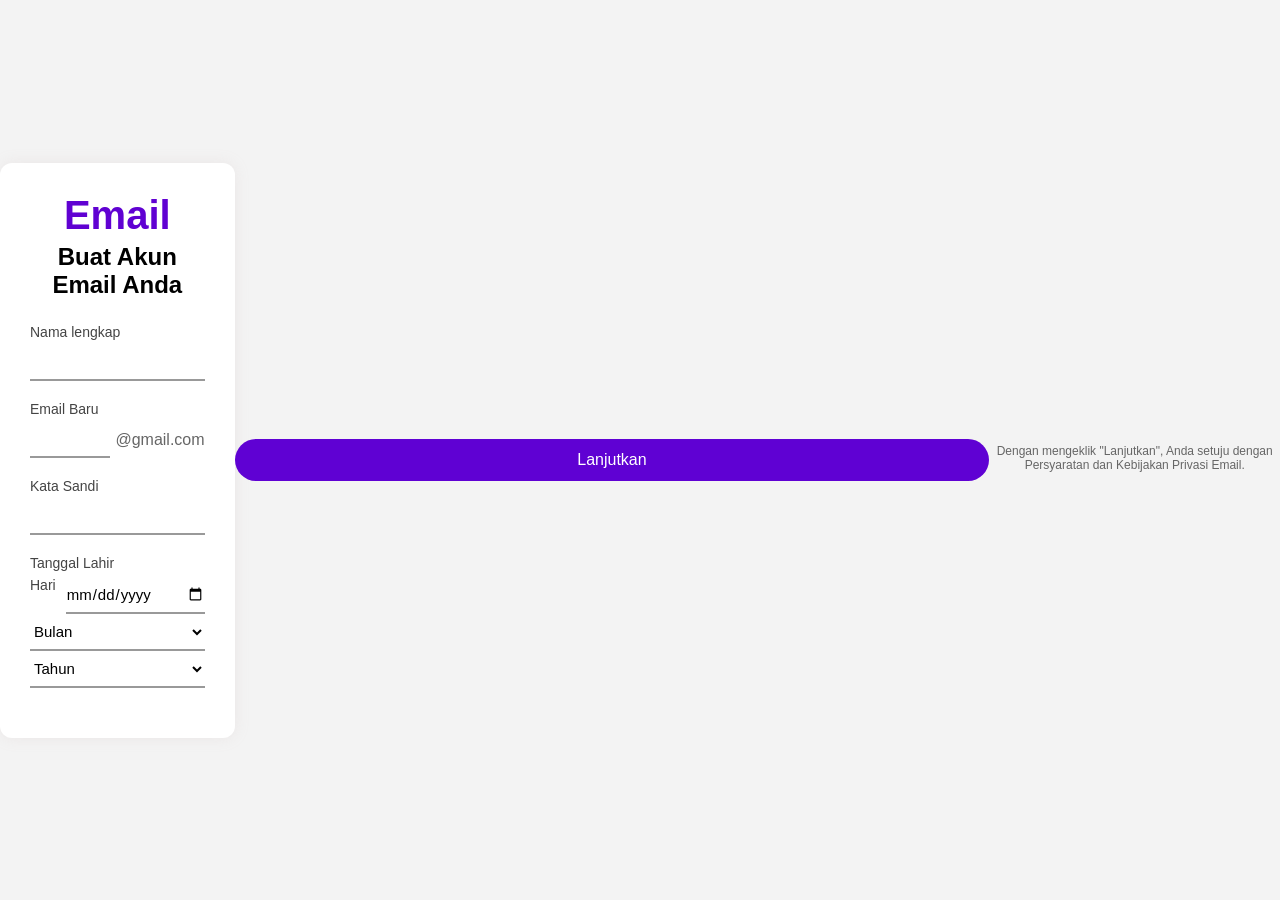
<file: latihan4.html>
<!DOCTYPE html>
<html lang="id">

<head>
    <meta charset="UTF-8">
    <meta name="viewport" content="width=device-width, initial-scale=1.0">
    <title>Buat Akun Email</title>
    <link rel="stylesheet" href="latihan4.css">
</head>

<body>

    <div class="form-box">

        <div class="logo">Email</div>
        <h2>Buat Akun Email Anda</h2>

        <div class="group">
            <label for="nama">Nama lengkap</label>
            <input type="text" id="nama">
        </div>

        <div class="group">
            <label for="email">Email Baru</label>
            <div class="email">
                <input type="text" id="email">
                <span>@gmail.com</span>
            </div>
        </div>

        <div class="group">
            <label for="sandi">Kata Sandi</label>
            <input type="password" id="sandi">
        </div>

        <div class="group">
            <label>Tanggal Lahir</label>
            <div class="tgl">
                <label>Hari</label>
                <input type="date">

                </div>
                    
            

                <select>
                    <option>Bulan</option>
                    <option>Januari</option>
                    <option>Februari</option>
                    <option>Maret</option>
                    <option>April</option>
                    <option>Mei</option>        
                    <option>Juni</option>
                    <option>Juli</option>
                    <option>Agustus</option>
                    <option>September</option>
                    <option>Oktober</option>
                    <option>November</option>
                    <option>Desember</option>
                </select>

                <select>
                    <option>Tahun</option>
                    <option>2009</option>
                    <option>2010</option>
                    <option>2011</option>
                </select>
            </div>
        </div>

        <button>Lanjutkan</button>

        <small>
            Dengan mengeklik "Lanjutkan", Anda setuju dengan Persyaratan dan Kebijakan Privasi Email.
        </small>

</body>

</html>
</file>
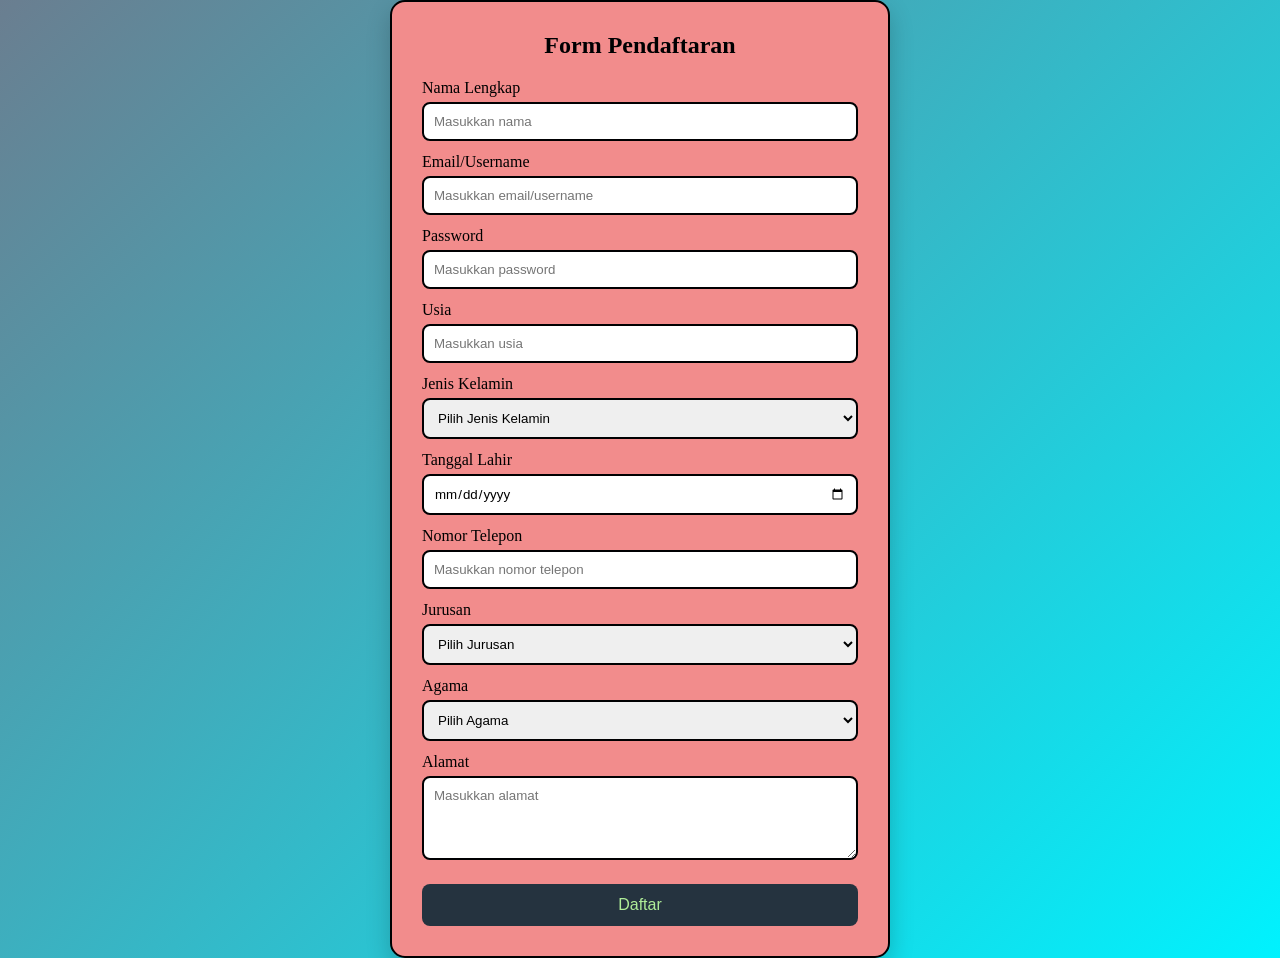
<file: latihanformpendaftaran.html>
<!DOCTYPE html>
<html lang="id">

<head>
    <meta charset="UTF-8">
    <meta name="viewport" content="width=device-width, initial-scale=1.0">
    <title>Form Pendaftaran</title>
    <link rel="stylesheet" href="latihanformpendaftaran.css">
</head>

<body>

    <div class="container">
        <h2>Form Pendaftaran</h2>

        <form>

            <label>Nama Lengkap</label>
            <input type="text" id="nama" placeholder="Masukkan nama" required>

            <label>Email/Username</label>
            <input type="email" id="email" placeholder="Masukkan email/username" required>

            <label>Password</label>
            <input type="password" id="password" placeholder="Masukkan password" required>

            <label>Usia</label>
            <input type="number" id="usia" min="5" max="100" placeholder="Masukkan usia" required>

            <label>Jenis Kelamin</label>
            <select id="jk" required>
                <option value="">Pilih Jenis Kelamin</option>
                <option>Laki-laki</option>
                <option>Perempuan</option>
            </select>

            <label>Tanggal Lahir</label>
            <input type="date" required>

            <label>Nomor Telepon</label>
            <input type="tel" id="telepon" placeholder="Masukkan nomor telepon" required>

            <label>Jurusan</label>
            <select id="jurusan" required>
                <option value="">Pilih Jurusan</option>
                <option>Kuliner</option>
                <option>Perhotelan</option>
                <option>Desain Komunikasi Visual</option>
                <option>Rekayasa Perangkat Lunak</option>
                <option>Teknik Komputer dan Jaringan</option>
                <option>Usaha Layanan Wisata</option>
            </select>

            <label>Agama</label>
            <select id="agama" required>
                <option value="">Pilih Agama</option>
                <option>Islam</option>
                <option>Protestan</option>
                <option>Hindu</option>
                <option>Budha</option>
                <option>Katolik</option>
                <option>Khonghucu</option>
            </select>

            <label>Alamat</label>
            <textarea rows="4" placeholder="Masukkan alamat"></textarea>

            <button type="submit">Daftar</button>

        </form>
        <script>
            alert("Terima kasih telah mengisi form pendaftaran ini!");
        </script>
    </div>

</html>
</file>
<file: latihan4.css>
* {
     margin: 0;
     padding: 0;
     box-sizing: border-box;
     font-family: Arial, Helvetica, sans-serif;
 }

 body {
     background: #f3f3f3;
     display: flex;
     justify-content: center;
     align-items: center;
     height: 100vh;
 }

 .form-box {
     width: 360px;
     background: #fff;
     padding: 30px;
     border-radius: 12px;
     box-shadow: 0 0 15px rgba(194, 169, 169, 0.15);
 }

 .logo {
     text-align: center;
     font-size: 40px;
     color: #6001d2;
     font-weight: bold;
 }

 h2 {
     text-align: center;
     margin-top: 5px;
     margin-bottom: 25px;
     font-size: 24px;
 }

 .group {
     margin-bottom: 20px;
 }

 label {
     display: block;
     font-size: 14px;
     color: #444;
     margin-bottom: 6px;
 }

 input, select {
     width: 100%;
     border: none;
     border-bottom: 2px solid #999;
     outline: none;
     padding: 8px 0;
     font-size: 15px;
     background: transparent;
 }

 .email {
     display: flex;
     align-items: center;
 }

 .email input {
     flex: 3;
 }

 .email span {
     color: #666;
     margin-left: 5px;
 }

 .tgl {
     display: flex;
     gap: 10px;
 }

 .tgl select {
     flex: 1;
 }

 button {
     width: 100%;
     padding: 12px;
     border: none;
     border-radius: 25px;
     background: #5f01d3;
     color: white;
     font-size: 16px;
     cursor: pointer;
     margin-top: 20px;
 }

 button:hover {
     background: #4900a8;
 }

 small {
     display: block;
     margin-top: 15px;
     color: #666;
     text-align: center;
     font-size: 12px;
 }
</file>
<file: latihanformpendaftaran.css>
*{
    margin:0;
    padding:0;
    box-sizing:border-box;
    font-family:Arial, sans-serif;
}

body{
    background:linear-gradient(135deg,#6a7e90,#00f2fe);
    display:flex;
    justify-content:center;
    align-items:center;
    min-height:100vh;
}

.container{
    background:rgb(242, 140, 140);
    width: 500px;
    padding:30px;
    border-radius:15px;
    box-shadow:0 10px 25px rgba(0,0,0,.2);
    border: 2px solid #000002;
}

h2{
    font-family:'Times New Roman',serif;
    text-align:center;
    margin-bottom:20px;
    color:#000002;
}

label{
    font-family:'Times New Roman',serif, Bold;
    display:block;
    margin-top:12px;
}

input,select,textarea{
    width:100%;
    padding:10px;
    margin-top:5px;
    border:1px solid #ccc;
    border-radius:8px;
    outline:none;
    border: 2px solid #000002;
}

button{
    width:100%;
    margin-top:20px;
    padding:12px;
    background:#25333f;
    color:rgb(175, 237, 152);
    border:none;
    border-radius:8px;
    font-size:16px;
}

button:hover{
    background:#1976D2;
}
</file>
